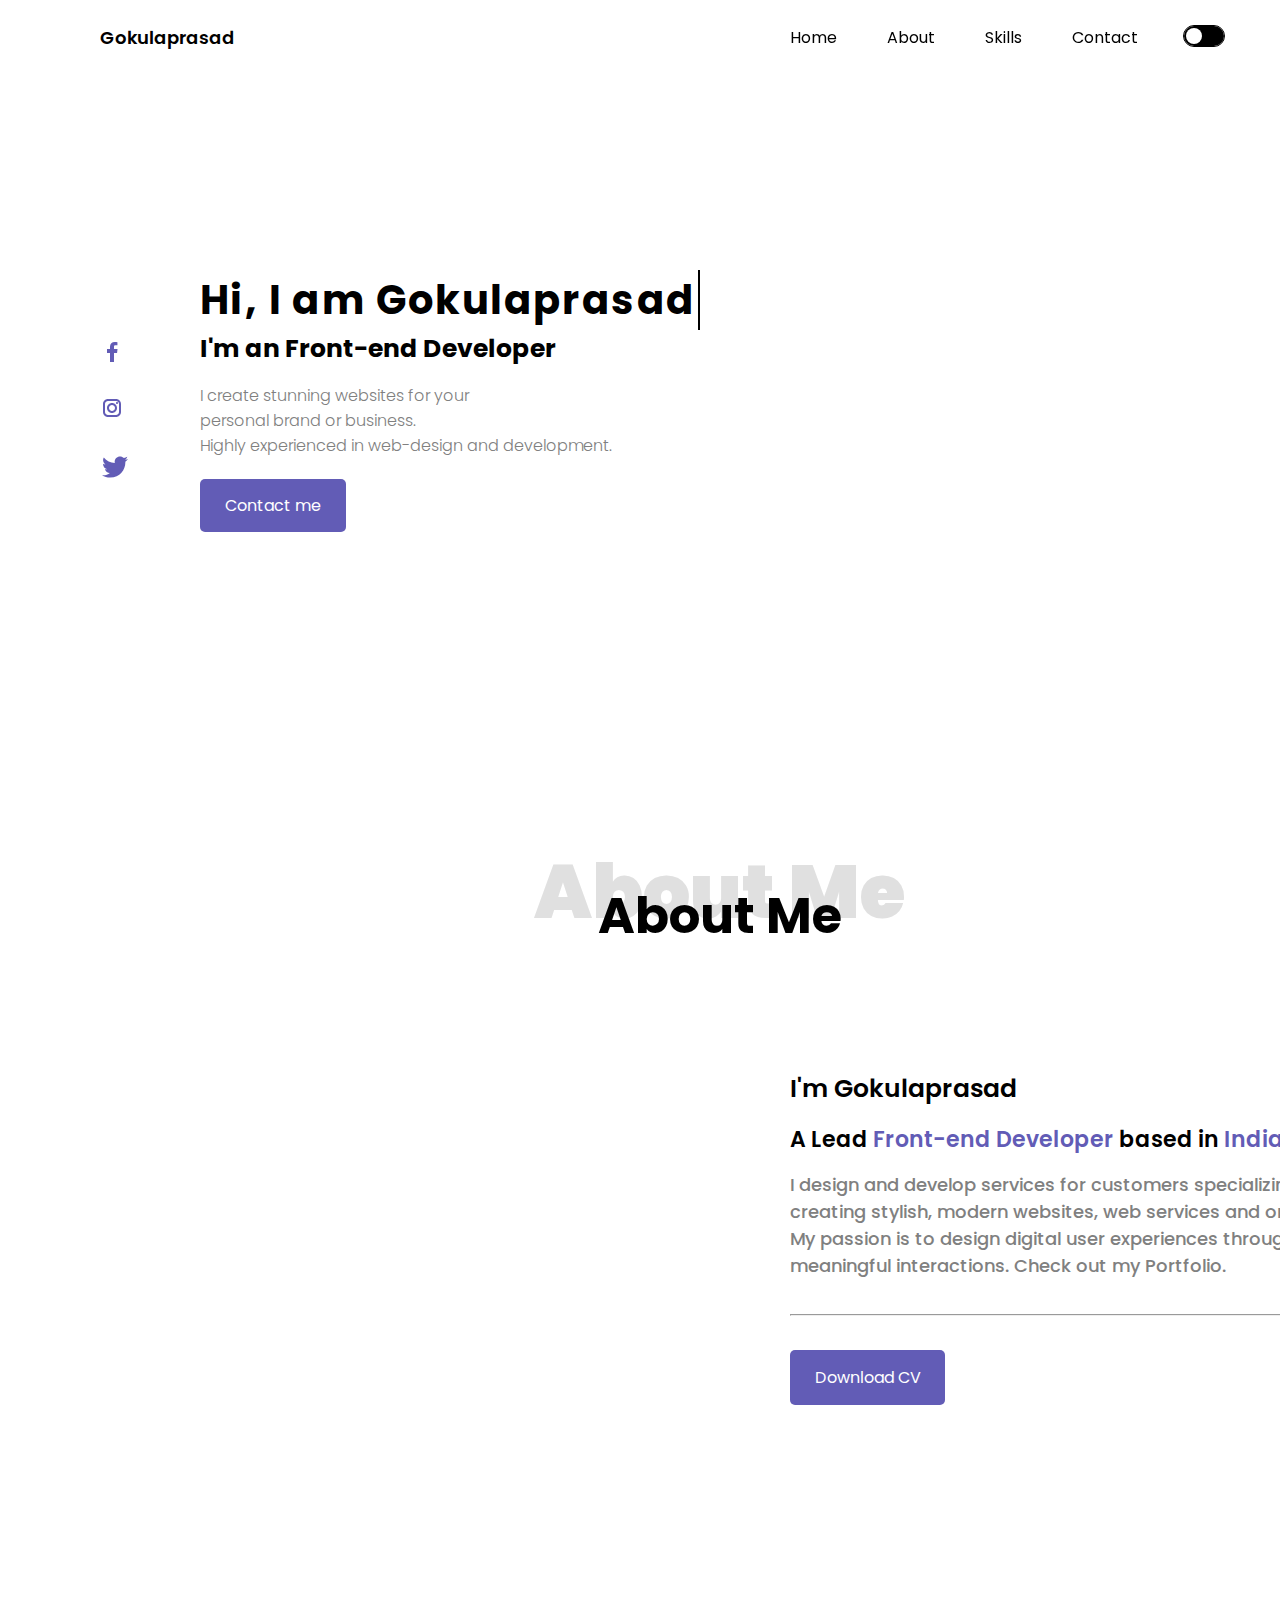
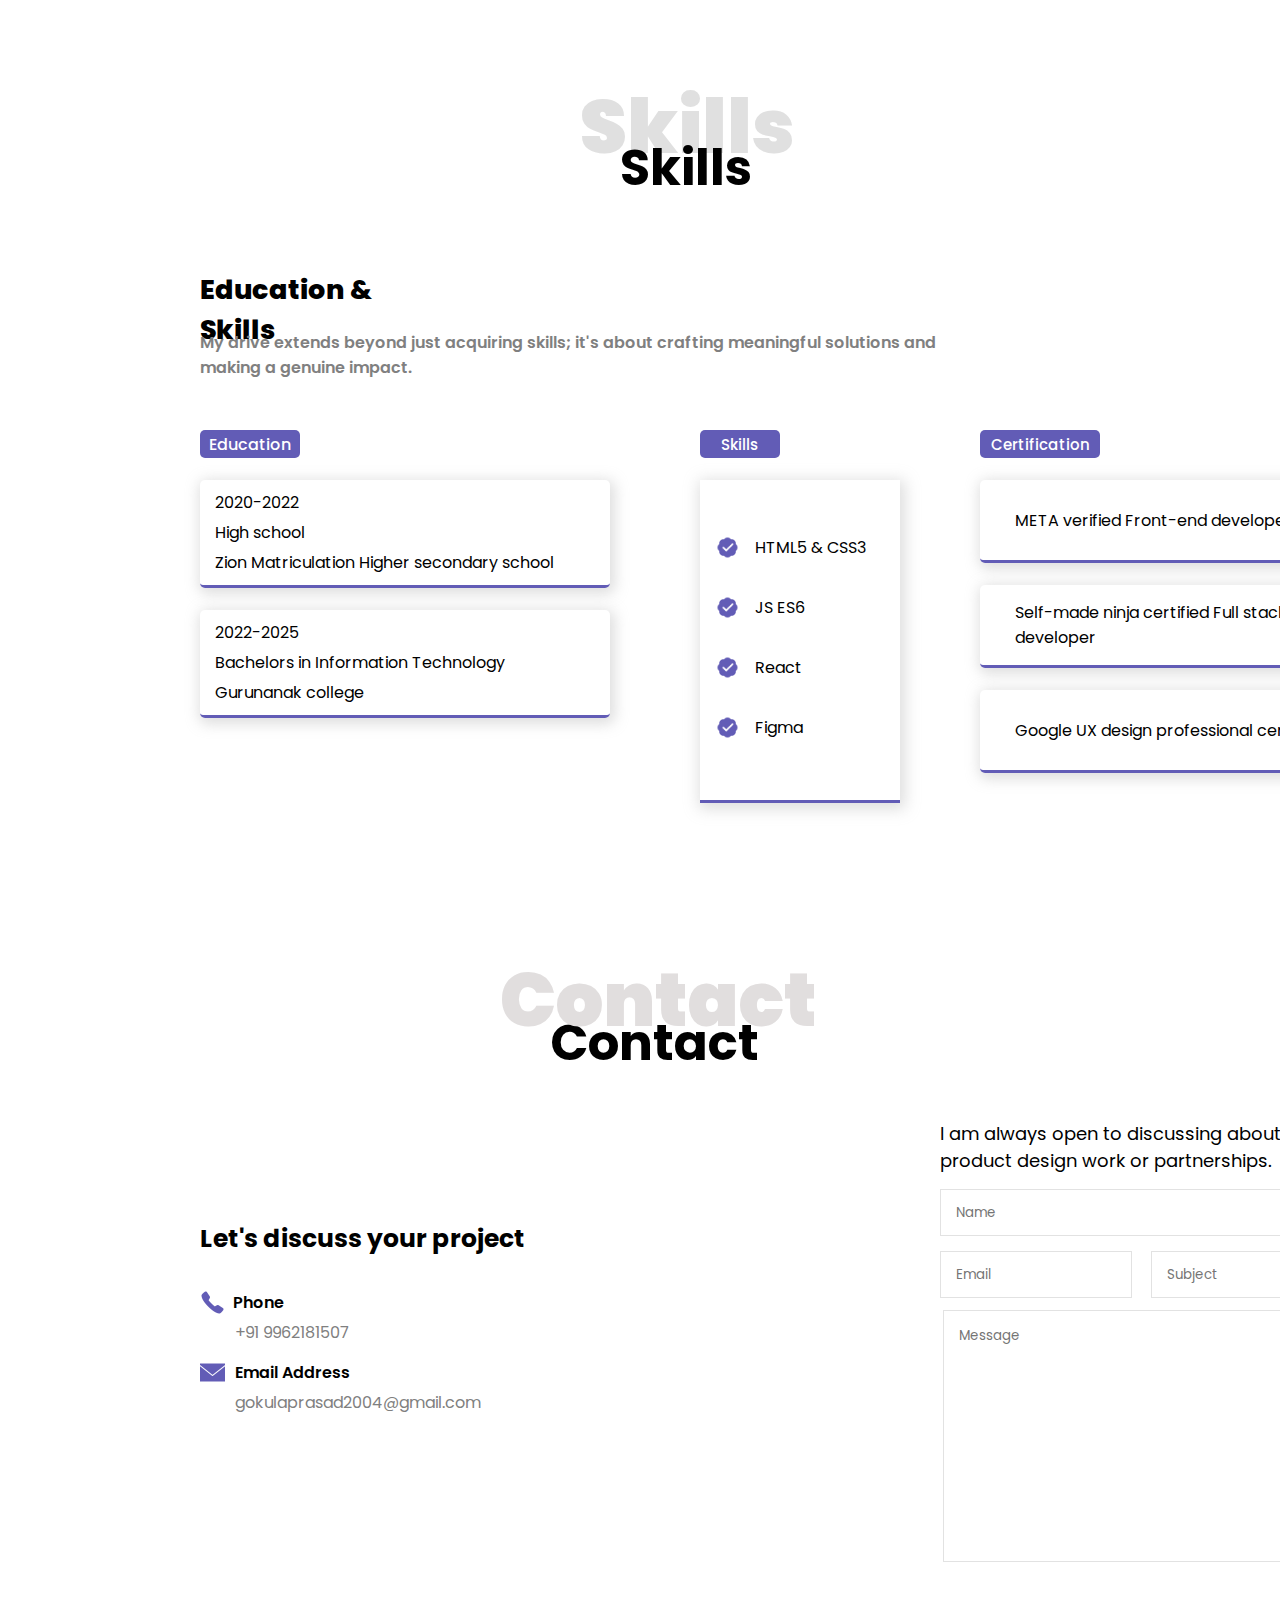
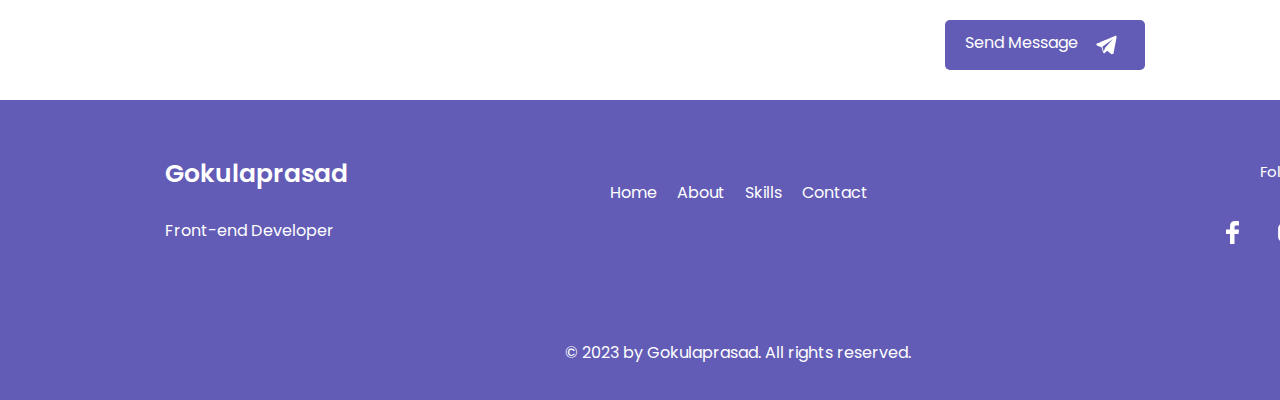
<file: index.html>
<!DOCTYPE html>
<html>
    <head>
        <title>
            Portfolio
        </title>


        <link rel="stylesheet" href="portfolio.css">
        <link rel="stylesheet" href="footer.css">
        <link rel="stylesheet" href="about.css">
        <link rel="stylesheet" href="skill-page.css">
        <link rel="stylesheet" href="theme.css">
        <link rel="stylesheet" href="contact-page.css">
        <link rel="stylesheet" href="animations.css">
        <script src = "portfolio.js"></script>
<a href = "./index.html"></a>

    </head>


    <body>

        <div class = "header">

            

            <a class = "name" href="">Gokulaprasad</a>
            
            
            <div class = "right-section">
                <p>
                <a class = "home-button-menu" href="#home-nav">Home</a>
                </p>

                <p>
                <a class = "about-button-menu" href="#about-nav">About</a>
                </p>

                <p>
                <a class = "skills-menu-button" href="#skill-nav">Skills</a>
                </p>

                <p>
                <a class = "contact-button-menu" href = "#contact-nav">Contact<a>
                </p>


                <label class = "switch">
                    <input onclick="theme_mode()" type="checkbox">
                    <span class = "slider"></span>
                </label>
                
            </div>

        </div>

        <!-- Creating home page -->
        <div id = "home-nav" class = "home-page">
            
            <div class = "home-contents">

                <div class = "typewriter">
                <p class = "intro">Hi, I am Gokulaprasad</p>
                </div>
                <p class = "role">I'm an Front-end Developer</p>
                <p class = "description">
                    I create stunning websites for your<br> personal brand or business.<br> Highly experienced in web-design and development.
                </p>

                <p class = "contact-style">
                <a class = "contact" href="#contact-nav">Contact me</a>
                </p>

                
            </div>
            <div class = "icons">
                <a href="google.com">
                <img class = "facebook" src = "Images/icons8-facebook-f.svg">
                </a>
    
                <a href="https://www.instagram.com/me.pras_/" target="_blank">
                <img class = "instagram" src = "Images/icons8-instagram.svg">
                </a>
    
                <a href="https://twitter.com/PrasadGokula" target="_blank">
                <img class = "twitter" src = "Images/icons8-twitter.svg">
                
            </a>
            </div>
        </div>

        

        <!-- Creating about page-->

        <div  class = "about-page">
            <p  class = "overlay-about">
                About Me
            </p>
            <p  class = "about">
                About Me 
            </p>

            <!--creating a non visible element to navigate correctly-->
            <p id = "about-nav" class = "abt-nav">abt-nav</p>
            <div class = "about-content">
                
                
                <p class = "about-name">
                    I'm Gokulaprasad
                </p>
                <p class = "about-role">
                    A Lead <span style = "color: #625CB6;">Front-end Developer</span> based in <span style = "color: #625CB6;">India</span>
                </p>
                <p class = "about-description">
                    I design and develop services for customers specializing <br>creating stylish, modern websites, web services and online stores.
                    <br> My passion is to design digital user experiences through <br>meaningful interactions. Check out my Portfolio.
                </p>
                <hr class="line">

                <a href="https://drive.google.com/file/d/13JR9L8Wmrml61VHhtv6F4mkScZNEtoC_/view?usp=sharing" target="_blank" class = "download">
                    Download CV 
                </a>
            </div>
        </div>


        <div class = "skill-page">
            
                

            <div class = "skill-content">

                <p class = "overlay-skills">Skills</p>
                <p  class = "skills">Skills</p>
                <p id = "skill-nav" class = "skill-nav">skill-nav</p>
                <p  class = "edu-skills">Education & Skills</p>
                <p class = "skill-description">My drive extends beyond just acquiring skills; it's about crafting meaningful solutions and making a genuine impact.</p>

                <button class = "education-button">Education</button>
                <div class = "edu-box-one">
                    <p class = "year">2020-2022</p>
                    <p class = "degree">High school</p>
                    <p class = "location">Zion Matriculation Higher secondary school</p>
                </div>

                <div class = "edu-box-two">
                    <p class = "year">2022-2025</p>
                    <p class = "degree">Bachelors in Information Technology</p>
                    <p class = "location">Gurunanak college</p>
                </div>

                

                <button class = "skills-button">Skills</button>
                <div class = "skill-box">
                    <img class = "verified-symbol-html" src = "Images/icons8-verified-30.png">
                    <p class = "verified-text-html">HTML5 & CSS3</p>

                    <img class = "verified-symbol-css" src = "Images/icons8-verified-30.png">
                    <p class = "verified-text-css">JS ES6</p>

                    <img class = "verified-symbol-iot" src = "Images/icons8-verified-30.png">
                    <p class = "verified-text-iot">React</p>

                    <img class = "verified-symbol-networking" src = "Images/icons8-verified-30.png">
                    <p class = "verified-text-networking">Figma</p>
                </div>
                </div>


                <button class = "certification-button">Certification</button>

                <div class = "certification-box">

                <div class = "cert-box-one">
                    <p class = "cert"> META verified Front-end developer</p>

                <div class = "cert-box-two">
                    <p class = "network">Self-made ninja certified Full stack developer</p>
                </div>

                <div class = "cert-box-three">
                    <p class = "IOT">Google UX design professional certification</p>
                    
                </div>

                
                
            
            </div>
        </div>

</div>


        <div class = "contact-page">




            <div class = "contact-page">
                <p class = "contact-title">
                    Contact
                </p>
                <p class = "contact-overlay">Contact</p>
                <p id = "contact-nav" class = "contact-nav" >contact-nav</p>
                <div class = "left">
                
                    <p  class = "title">
                        Let's discuss your project
                    </p>
                    
                    <img class = "phone-icon" src="Images/icons8-phone-100.png">
                    <p class = "phone">Phone</p>
                    <p class = "number">+91 9962181507</p>
            
                    <img class = "email-icon" src="Images/icons8-email-100.png">
                    <p class = "title-mail">Email Address</p>
                    <p class = "mail">gokulaprasad2004@gmail.com</p>
            
                </div>
            
            
                <div class = "right">
                    <p  class = "right-title">
                        I am always open to discussing about product design work or partnerships.
                    </p>
            
                    <input class = "name-input" type="text" placeholder="Name">
                    <input class = "email" type="text" placeholder="Email">
                    <input class = "subject" type="text" placeholder="Subject">
                    <input class = "message" type="text" placeholder="Message">
            
                    <a class = "send-message" href="mailto:gokulaprasad2004@gmail.com">Send Message
                        <img class = "telegram-icon" src="Images/icons8-telegram.svg">
                    </a>
            
    
                </div>
            </div>
    
            
        </div>



        </div>
    
        <div class = "footer">
            <div class = "left-footer">
                <p class = "footer-name">Gokulaprasad</p>
                <p class = "footer-role">Front-end Developer</p>
                
            </div>

            <div class = "middle-footer">

                <a href="#home-nav">
                    <p class = "footer-home">Home</p>
                </a>
    
                <a href="#about-nav">
                <p class = "footer-about">About</p>
                </a>

                <a href="#skill-nav">
                <p class = "footer-skill">Skills</p>
                </a>

                
                <a href="#contact-nav">
                <p class = "footer-contact">Contact</p>
                </a>
            </div>
                <p class = "copyrights">© 2023 by Gokulaprasad. All rights reserved.</p>
            

            <div class = "right-footer">
                <p class = "footer-follow">Follow</p>

                <a href="https://www.instagram.com/me.pras_/" target="_blank">
                <img class = "footer-fb-icon" src="Images/icons8-fwhite.svg">
                </a>

                <a href="https://www.instagram.com/me.pras_/" target="_blank">
                <img class = "footer-insta-icon" src="Images/icons8-instagramwhite.svg">
                </a>

                <a href="https://twitter.com/PrasadGokula" target="_blank">
                <img class = "footer-twitter-icon" src="Images/icons8-twitter-30white.png">
            </a>

            </div>
        </div>
        
    </div>

    </body>
</html>
</file>
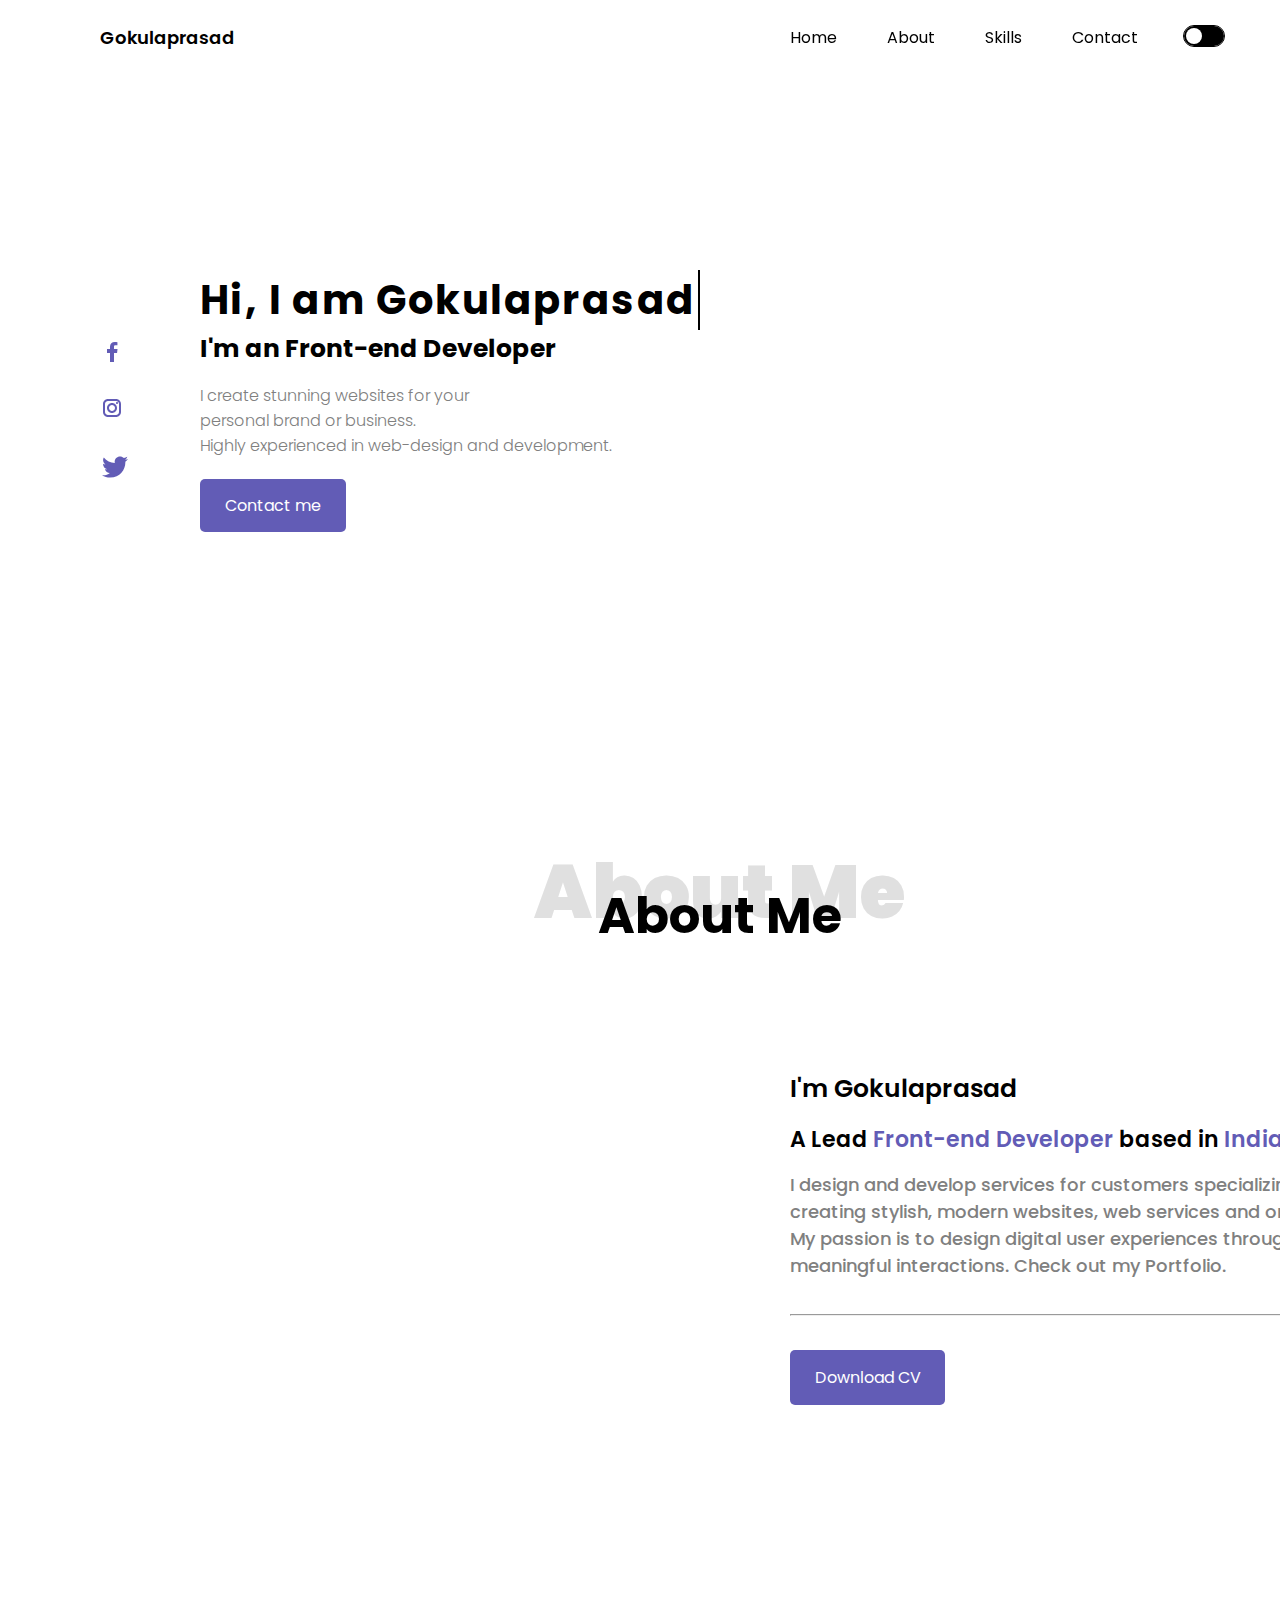
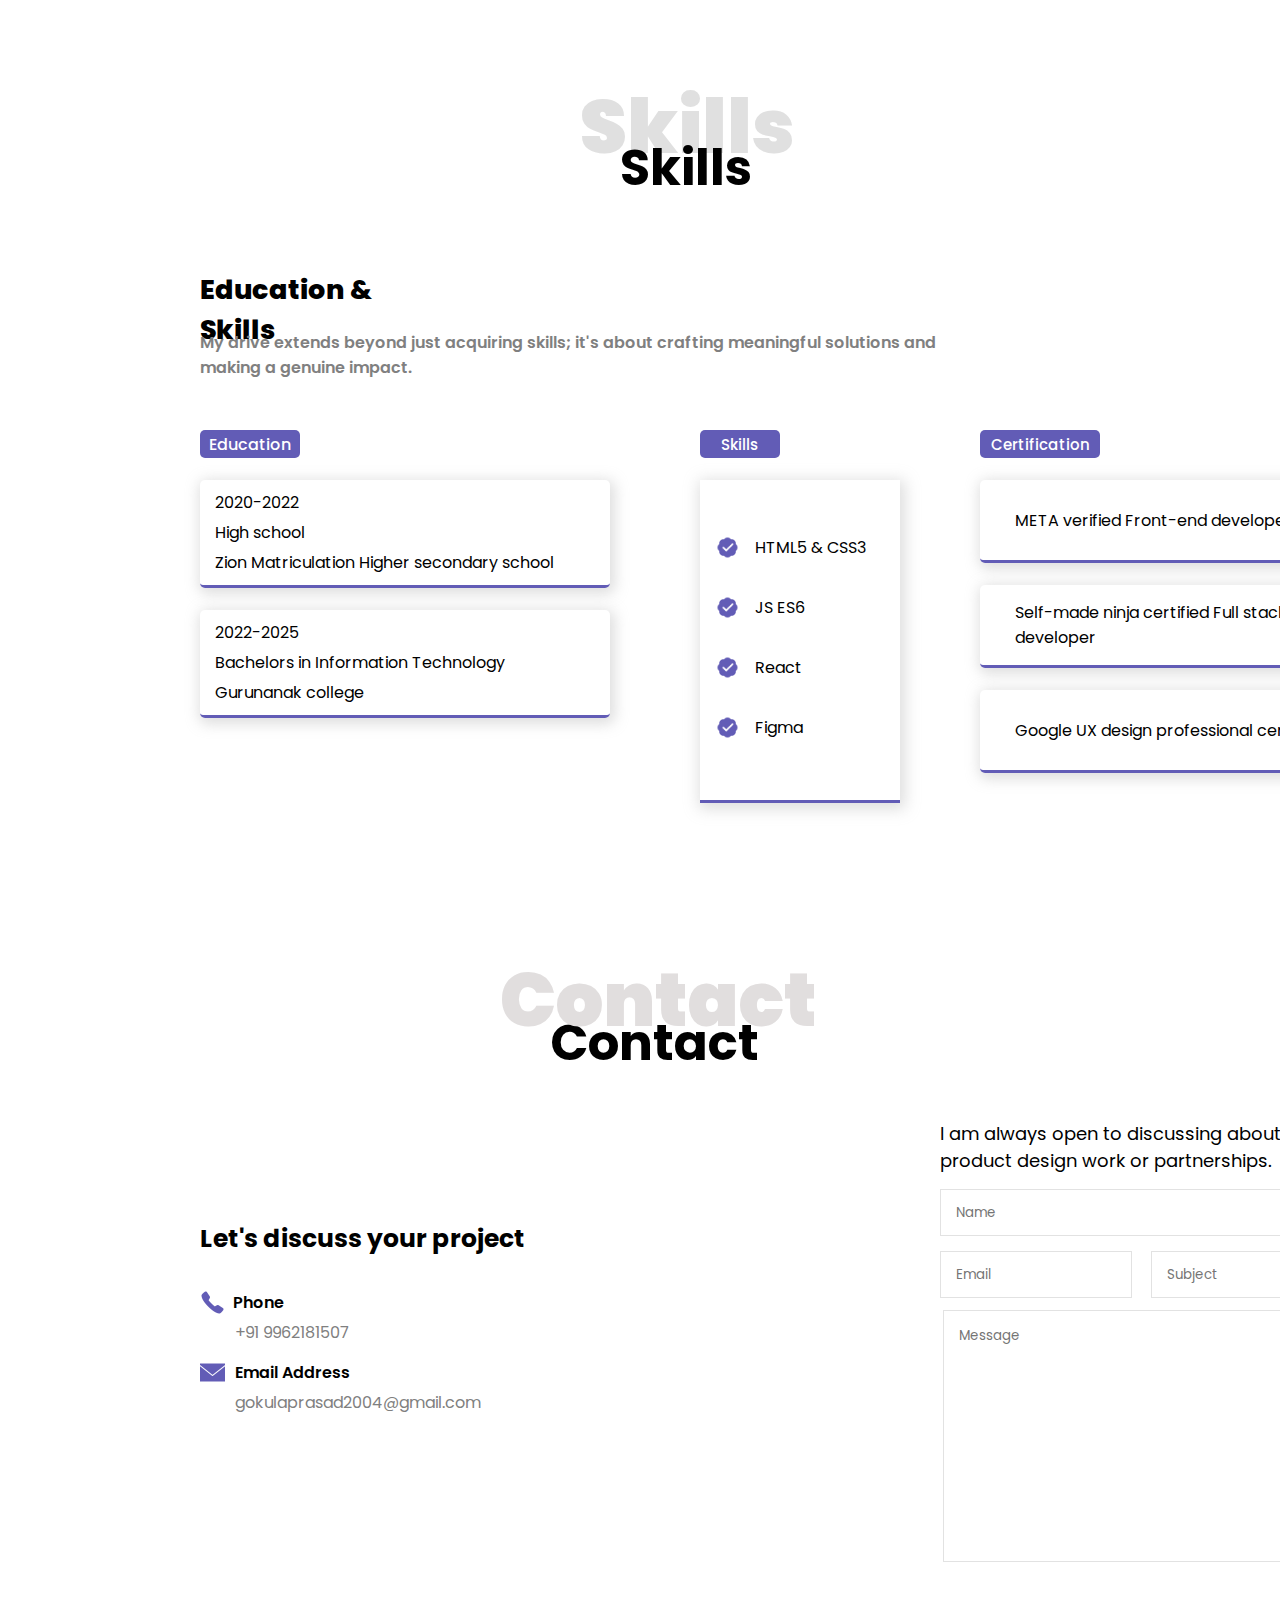
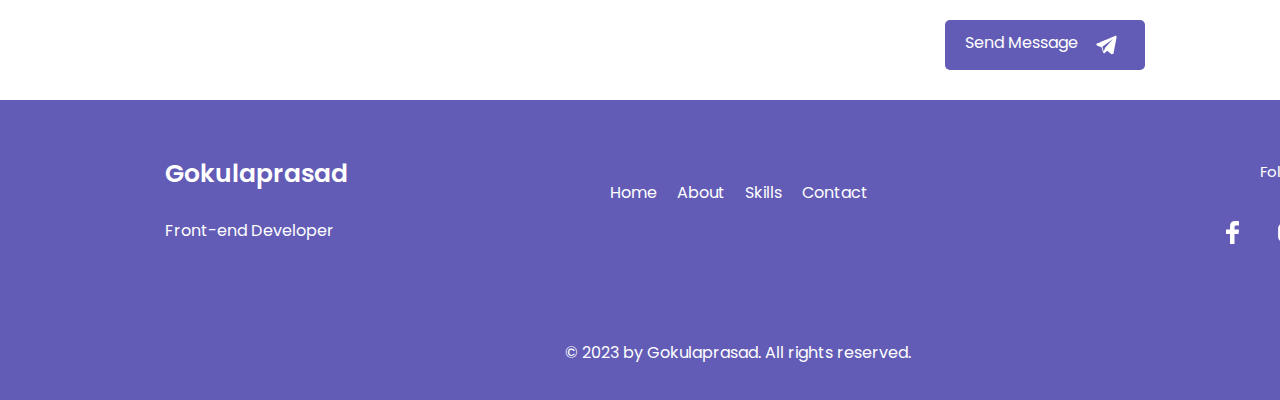
<file: portfolio.html>
<!DOCTYPE html>
<html>
    <head>
        <title>
            Portfolio
        </title>


        <link rel="stylesheet" href="portfolio.css">
        <link rel="stylesheet" href="footer.css">
        <link rel="stylesheet" href="about.css">
        <link rel="stylesheet" href="skill-page.css">
        <link rel="stylesheet" href="theme.css">
        <link rel="stylesheet" href="contact-page.css">
        <link rel="stylesheet" href="animations.css">
        <script src = "portfolio.js"></script>


    </head>


    <body>

        <div class = "header">

            

            <a class = "name" href="./index.html" target="_blank">Gokulaprasad</a>
            
            
            <div class = "right-section">
                <p>
                <a class = "home-button-menu" href="#home-nav">Home</a>
                </p>

                <p>
                <a class = "about-button-menu" href="#about-nav">About</a>
                </p>

                <p>
                <a class = "skills-menu-button" href="#skill-nav">Skills</a>
                </p>

                <p>
                <a class = "contact-button-menu" href = "#contact-nav">Contact<a>
                </p>


                <label class = "switch">
                    <input onclick="theme_mode()" type="checkbox">
                    <span class = "slider"></span>
                </label>
                
            </div>

        </div>

        <!-- Creating home page -->
        <div id = "home-nav" class = "home-page">
            
            <div class = "home-contents">

                <div class = "typewriter">
                <p class = "intro">Hi, I am Gokulaprasad</p>
                </div>
                <p class = "role">I'm an Front-end Developer</p>
                <p class = "description">
                    I create stunning websites for your<br> personal brand or business.<br> Highly experienced in web-design and development.
                </p>

                <p class = "contact-style">
                <a class = "contact" href="#contact-nav">Contact me</a>
                </p>

                
            </div>
            <div class = "icons">
                <a href="google.com">
                <img class = "facebook" src = "Images/icons8-facebook-f.svg">
                </a>
    
                <a href="https://www.instagram.com/me.pras_/" target="_blank">
                <img class = "instagram" src = "Images/icons8-instagram.svg">
                </a>
    
                <a href="https://twitter.com/PrasadGokula" target="_blank">
                <img class = "twitter" src = "Images/icons8-twitter.svg">
                
            </a>
            </div>
        </div>

        

        <!-- Creating about page-->

        <div  class = "about-page">
            <p  class = "overlay-about">
                About Me
            </p>
            <p  class = "about">
                About Me 
            </p>

            <!--creating a non visible element to navigate correctly-->
            <p id = "about-nav" class = "abt-nav">abt-nav</p>
            <div class = "about-content">
                
                
                <p class = "about-name">
                    I'm Gokulaprasad
                </p>
                <p class = "about-role">
                    A Lead <span style = "color: #625CB6;">Front-end Developer</span> based in <span style = "color: #625CB6;">India</span>
                </p>
                <p class = "about-description">
                    I design and develop services for customers specializing <br>creating stylish, modern websites, web services and online stores.
                    <br> My passion is to design digital user experiences through <br>meaningful interactions. Check out my Portfolio.
                </p>
                <hr class="line">

                <a href="https://drive.google.com/file/d/13JR9L8Wmrml61VHhtv6F4mkScZNEtoC_/view?usp=sharing" target="_blank" class = "download">
                    Download CV 
                </a>
            </div>
        </div>


        <div class = "skill-page">
            
                

            <div class = "skill-content">

                <p class = "overlay-skills">Skills</p>
                <p  class = "skills">Skills</p>
                <p id = "skill-nav" class = "skill-nav">skill-nav</p>
                <p  class = "edu-skills">Education & Skills</p>
                <p class = "skill-description">My drive extends beyond just acquiring skills; it's about crafting meaningful solutions and making a genuine impact.</p>

                <button class = "education-button">Education</button>
                <div class = "edu-box-one">
                    <p class = "year">2020-2022</p>
                    <p class = "degree">High school</p>
                    <p class = "location">Zion Matriculation Higher secondary school</p>
                </div>

                <div class = "edu-box-two">
                    <p class = "year">2022-2025</p>
                    <p class = "degree">Bachelors in Information Technology</p>
                    <p class = "location">Gurunanak college</p>
                </div>

                

                <button class = "skills-button">Skills</button>
                <div class = "skill-box">
                    <img class = "verified-symbol-html" src = "Images/icons8-verified-30.png">
                    <p class = "verified-text-html">HTML5 & CSS3</p>

                    <img class = "verified-symbol-css" src = "Images/icons8-verified-30.png">
                    <p class = "verified-text-css">JS ES6</p>

                    <img class = "verified-symbol-iot" src = "Images/icons8-verified-30.png">
                    <p class = "verified-text-iot">React</p>

                    <img class = "verified-symbol-networking" src = "Images/icons8-verified-30.png">
                    <p class = "verified-text-networking">Figma</p>
                </div>
                </div>


                <button class = "certification-button">Certification</button>

                <div class = "certification-box">

                <div class = "cert-box-one">
                    <p class = "cert"> META verified Front-end developer</p>

                <div class = "cert-box-two">
                    <p class = "network">Self-made ninja certified Full stack developer</p>
                </div>

                <div class = "cert-box-three">
                    <p class = "IOT">Google UX design professional certification</p>
                    
                </div>

                
                
            
            </div>
        </div>

</div>


        <div class = "contact-page">




            <div class = "contact-page">
                <p class = "contact-title">
                    Contact
                </p>
                <p class = "contact-overlay">Contact</p>
                <p id = "contact-nav" class = "contact-nav" >contact-nav</p>
                <div class = "left">
                
                    <p  class = "title">
                        Let's discuss your project
                    </p>
                    
                    <img class = "phone-icon" src="Images/icons8-phone-100.png">
                    <p class = "phone">Phone</p>
                    <p class = "number">+91 9962181507</p>
            
                    <img class = "email-icon" src="Images/icons8-email-100.png">
                    <p class = "title-mail">Email Address</p>
                    <p class = "mail">gokulaprasad2004@gmail.com</p>
            
                </div>
            
            
                <div class = "right">
                    <p  class = "right-title">
                        I am always open to discussing about product design work or partnerships.
                    </p>
            
                    <input class = "name-input" type="text" placeholder="Name">
                    <input class = "email" type="text" placeholder="Email">
                    <input class = "subject" type="text" placeholder="Subject">
                    <input class = "message" type="text" placeholder="Message">
            
                    <a class = "send-message" href="mailto:gokulaprasad2004@gmail.com">Send Message
                        <img class = "telegram-icon" src="Images/icons8-telegram.svg">
                    </a>
            
    
                </div>
            </div>
    
            
        </div>



        </div>
    
        <div class = "footer">
            <div class = "left-footer">
                <p class = "footer-name">Gokulaprasad</p>
                <p class = "footer-role">Front-end Developer</p>
                
            </div>

            <div class = "middle-footer">

                <a href="#home-nav">
                    <p class = "footer-home">Home</p>
                </a>
    
                <a href="#about-nav">
                <p class = "footer-about">About</p>
                </a>

                <a href="#skill-nav">
                <p class = "footer-skill">Skills</p>
                </a>

                
                <a href="#contact-nav">
                <p class = "footer-contact">Contact</p>
                </a>
            </div>
                <p class = "copyrights">© 2023 by Gokulaprasad. All rights reserved.</p>
            

            <div class = "right-footer">
                <p class = "footer-follow">Follow</p>

                <a href="https://www.instagram.com/me.pras_/" target="_blank">
                <img class = "footer-fb-icon" src="Images/icons8-fwhite.svg">
                </a>

                <a href="https://www.instagram.com/me.pras_/" target="_blank">
                <img class = "footer-insta-icon" src="Images/icons8-instagramwhite.svg">
                </a>

                <a href="https://twitter.com/PrasadGokula" target="_blank">
                <img class = "footer-twitter-icon" src="Images/icons8-twitter-30white.png">
            </a>

            </div>
        </div>
        
    </div>

    </body>
</html>
</file>
<file: portfolio.css>
@import url('https://fonts.googleapis.com/css2?family=Poppins:wght@100;200;300;400;500;600;700;800&family=Roboto:wght@300;400;500&family=Yuji+Hentaigana+Akari&display=swap');

*
{
    margin: 0;
    padding: 0;
    font-family: poppins;
}

html{
    scroll-behavior: smooth;
    scroll-padding: 10em;
}
a:link
{
    text-decoration: none;
    
}

body
{
    
    position: relative;
    height: 3600px;
}

.dark-mode
{
    background-color: rgb(20, 20, 20);
    color: white;
    
}

.header
{
    width: 100%;
    height: 75px;
    display: flex;
    align-items: center;
    position: fixed;
    z-index: 1000;
    transition:.2s ease;
    background-color: white;
}

.name
{
    position: absolute;
    text-decoration: none;
    color: black;
    font-family: poppins;
    font-weight: 600;
    font-size: 18px;
    left: 100px;

}


.right-section
{
    display: flex;
    position: absolute;
    width: 500px;
    top: 5px;
    right: -20px;
    font-size: 16px;
    padding: 0px 15px 10px 10px;
    
    
}
.right-section a
{
    color:black;
    transition: 0.12s;
}
.right-section p:hover
{
    border-bottom: 3px solid #625CB6;
    cursor: pointer;
}

.header p
{
    margin: 20px 45px 0px 5px;
    

}
.home-page
{
    width: 1500px;
    height: 820px;
    position: relative;
    top:0px;
    left: 0px;
    
}
.home-contents
{
    position: relative;
    width: 500px;
    height: 300px;
    top: 270px;
    left: 200px;
}
.intro
{
    
    font-weight: 700;
    font-size: 40px;
    
}
.role
{
    
    font-weight: 700;
    font-size: 25px;
}
.description
{
    
    font-weight: 300;
    color: gray;
    margin: 15px 0 35px 0;
}

.contact
{
    
    padding: 15px 25px 15px 25px;
    border-radius: 5px;
    background-color: #625CB6;
    font-family: poppins;
    color: white;
}

.icons
{
    
    
    width: 40px;
    height: 150px;
    position: relative;
    top:40px;
    left: 100px;
    
}
.icons img
{
    margin: 0px 0px 25px 0px;
}
</file>
<file: footer.css>
.footer
{
    position: absolute;
    bottom: 0;
    background-color: #625CB6;
    height: 300px;
    width: 1440px;

}
.footer p
{
    color: white;
}
.left-footer
{
    position: absolute;
    top: 30px;
    left: 140px;
}
.footer-name
{
    font-weight: 600;
    font-size: 25px;
    margin: 25px;
    
    
}
.footer-role
{
    position: absolute;
    left: 25px;
}
.middle-footer
{
    
    height: 100px;
    width: 550px;
    display: flex;
    position: absolute;
    top: 45px;
    left: 600px;
    
}
.copyrights
{
    position: absolute;
    top: 240px;
    left: 565px;
}
.middle-footer p{
    
    margin: 35px 10px 60px 10px;
}
.right-footer
{
    position: absolute;
    top: 60px;
    right: 180px;
}
.footer-follow
{
    position: absolute;
    font-size: 15px;
    top: 0px;
}
.footer-fb-icon
{
    width: 25px;
    height: 25px;
    position: absolute;
    top: 60px;
    left: -40px;
}
.footer-insta-icon
{
    width: 25px;
    height: 25px;
    position: absolute;
    top: 60px;
    left: 15px;
}
.footer-twitter-icon
{
    width: 25px;
    height: 25px;
    position: absolute;
    top: 60px;
    left: 75px;
}
</file>
<file: about.css>
.about-page
{
    position: relative;
    width: 1440px;
    height: 850px;
    
}
.about-content
{
    position: absolute;
    top:250px;
    right: 50px;
    width:600px;
    height: 300px;
    
}

.overlay-about 
{
    position: relative;
    display: flex;
    align-items: center;
    justify-content: center;
    top: 15px;
    font-weight: 900;
    font-size: 75px;
    color: rgb(224, 224, 224);
    
    
}
.abt-nav
{
    color: transparent;
    position: relative;
    top: -50px;
}
.about
{
    position: relative;
    display: flex;
    align-items: center;
    justify-content: center;
    font-weight: 700;
    font-size: 50px;
    margin-top:-55px;
}

.about-name
{
    font-weight: 600;
    font-size: 25px;
}
.about-role
{
    font-weight: 600;
    font-size: 22px;
    margin-top: 15px;
    margin-bottom: 15px;
}
.about-description
{
    font-weight: 500;
    font-size: 18px;
    color: gray;
}
.line
{
    margin-top: 35px;
}
.download
{
    position: absolute;
    top: 280px;
    width: 120px;
    height: 30px;
    background-color: #625CB6;
    padding: 15px 10px 10px 25px;
    border-radius: 5px;
    color: white;
    
}
</file>
<file: skill-page.css>
.skill-page
{
    width: 1440px;
    height: 850px;
    position: relative;
    z-index: 888;
}
.skill-content
{
    position: absolute;
    left: 200px;
    width: 100%;
    height: 850px;
}
.overlay-skills
{
    position: absolute;
    left: 380px;
    font-weight: 900;
    font-size: 75px;
    color: rgb(224, 224, 224);
    
}
.skill-nav
{
    position: absolute;
    top: 110px;
    color: transparent;
}
.skills
{
    position:absolute;
    top: 60px;
    left: 420px;
    font-weight: 700;
    font-size: 50px;
    
}

.edu-skills
{
    position: absolute;
    width: 250px;
    font-weight: 800;
    font-size: 27px;
    top: 200px;
    
}
.skill-description
{
    width: 800px;
    position: absolute;
    font-weight: 600;
    color: gray;
    top: 260px;
    
}
.education-button
{
    position: absolute;
    top: 360px;
    width: 100px;
    height: 28px;
    border: none;
    background-color: #625CB6;
    font-size: 16px;
    font-weight: 500;
    border-radius: 5px;
    color: white;
    
    

}

.edu-box-one p
{
    margin: 5px 0px 5px 0px;
}
.edu-box-two p
{
    margin: 5px 0px 5px 0px;
}
.edu-box-three p
{
    margin: 5px 0px 5px 0px;
}

.edu-box-one
{
    width: 380px;
    height: 100px;
    position: absolute;
    top: 410px;
    padding: 5px 15px 0px 15px;
    border-bottom:3px solid #625CB6;
    border-radius: 5px;
    box-shadow: 2px 3px 14px 3px rgba(208, 208, 208, 0.7);

    
}

.edu-box-two
{
    width: 380px;
    height: 100px;
    position: absolute;
    top: 540px;
    padding: 5px 15px 0px 15px;
    border-bottom:3px solid #625CB6;
    border-radius: 5px;
    box-shadow: 2px 3px 14px 3px rgba(208, 208, 208, 0.7);

    
}

.edu-box-three
{
    width: 380px;
    height: 100px;
    position: absolute;
    top: 650px;
    padding: 5px 15px 0px 15px;
    border-bottom:3px solid #625CB6;
    border-radius: 5px;
    box-shadow: 2px 3px 14px 3px rgba(208, 208, 208, 0.7);

    
}

.skills-button
{
    position: absolute;
    top: 360px;
    left: 500px;
    width: 80px;
    height: 28px;
    border: none;
    background-color: #625CB6;
    font-size: 15px;
    border-radius: 5px;
    color: white;
    font-weight: 500;

}
.skill-box
{
    position: absolute;
    top: 410px;
    left: 500px;
    width: 200px;
    height: 270px;
    box-shadow: 2px 3px 14px 3px rgba(208, 208, 208, 0.7);
    padding-top: 50px;
    border-bottom: 3px solid #625CB6;
}
.skill-box img
{
    width: 25px;
    height: 25px;
}

.verified-symbol-html
{
    position:absolute;
    margin-left: 15px;
    top: 55px;
}
.verified-text-html
{
    position: absolute;
    top: 55px;
    left: 55px;
}
.verified-symbol-css
{
    position: absolute;
    margin-left: 15px;
    top: 115px;
    left: 0px;
}
.verified-text-css
{
    position: absolute;
    top: 115px;
    left: 55px;

}
.verified-symbol-iot
{
    position: absolute;
    margin-left: 15px;
    top: 175px;
    left: 0px;
}
.verified-text-iot
{
    position: absolute;
    top: 175px;
    left: 55px;
}
.verified-symbol-networking
{
    position: absolute;
    margin-left: 15px;
    top: 235px;
    left: 0px;
}
.verified-text-networking
{
    position: absolute;
    top: 235px;
    left: 55px;
}

.certification-button
{

    position: absolute;
    top: 360px;
    right: 340px;
    width: 120px;
    height: 28px;
    border: none;
    background-color: #625CB6;
    font-size: 15px;
    border-radius: 5px;
    color: white;
    font-weight: 500;
    padding: 3px 5px 3px 5px;

}

.certification-box-one p
{
    margin: 0;
    line-height: 25px;
}
.cert-box-one
{
    display: flex;
    width: 350px;
    height: 80px;
    position: absolute;
    top: 410px;
    right: 75px;
    padding-left: 35px;
    box-shadow: 2px 3px 14px 3px rgba(208, 208, 208, 0.7);
    border-bottom: 3px solid #625CB6;
    border-radius: 5px;
    justify-content:left;
    align-items:center;
    
}
.cert-box-two
{
    display: flex;
    width: 350px;
    height: 80px;
    position: absolute;
    top: 105px;
    right: 0px;
    padding-left: 35px;
    box-shadow: 2px 3px 14px 3px rgba(208, 208, 208, 0.7);
    border-bottom: 3px solid #625CB6;
    border-radius: 5px;
    justify-content:left;
    align-items:center;
}
.cert-box-three
{
    display: flex;
    width: 350px;
    height: 80px;
    position: absolute;
    top: 210px;
    right: 0px;
    padding-left: 35px;
    box-shadow: 2px 3px 14px 3px rgba(208, 208, 208, 0.7);
    border-bottom: 3px solid #625CB6;
    border-radius: 5px;
    justify-content:left;
    align-items:center;

}
</file>
<file: theme.css>
.switch {
    position: relative;
    display: inline-block;
    top: 20px;
    right: 0px;
    width: 40px;
    height: 20px;
    border:solid 1px;
    border-radius:20px;
  }
  
  /* Hide the default checkbox */
  .switch input {
    opacity: 0;
    width: 0;
    height: 0;
  }
  
  /* The slider */
  .slider {
    position: absolute;
    cursor: pointer;
    top: 0;
    left: 0;
    right: 0;
    bottom: 0;
    background-color: black;
    border-radius: 20px;
    transition: background-color 0.3s;
  }
  
  /* Change color when toggled */
  input:checked + .slider {
    background-color: black;
  }
  
  /* Styling for the slider knob */
  .slider::before {
    position: absolute;
    content: "";
    height: 16px;
    width: 16px;
    left: 2px;
    bottom: 2px;
    background-color: white;
    border-radius: 50%;
    transition: transform 0.3s;
  }

  /* Move the knob when toggled */
  input:checked + .slider::before {
    transform: translateX(20px);
  }
</file>
<file: contact-page.css>
.contact-page
{
    position:relative ;
    width: 1440px;
    height: 850px;
}
.contact-title
{
    position: absolute;
    top: 85px;
    left: 550px;
    font-size: 50px;
    font-weight: 700;
    
}
.contact-overlay
{
    position: absolute;
    top: 23px;
    left: 500px;
    font-size: 75px;
    font-weight: 900;
    color: rgb(225, 222, 222);

}
.contact-nav
{
    position: relative;
    top: 80px;
    color: transparent;
}

.left
{
    width: 400px;
    height: 400px;
    position: absolute;
    top: 300px;
    left: 200px;
    

}
.title
{
    font-weight: 700;
    font-size: 25px;
}
.phone-icon
{
    width: 25px;
    height: 25px;
    position: absolute;
    top: 70px;

}
.phone
{
    position: absolute;
    top: 70px;
    left: 33px;
    font-weight: 600;

}
.number
{
    position: absolute;
    top: 100px;
    left: 35px;
    color: gray;
}
.email-icon
{
    width: 25px;
    height: 25px;
    position: absolute;
    top: 140px;
}
.title-mail
{
    position: absolute;
    top: 140px;
    left: 35px;
    font-weight: 600;
}
.mail
{
    position: absolute;
    top: 170px;
    left: 35px;
    color: gray;
}
.right
{
    
    width: 400px;
    height: 400px;
    position: absolute;
    top:200px;
    right: 100px;

}
.right-title
{
    font-size: 18px;
    margin:0 0 15px 0;
}
.name-input
{
    
    width: 365px;
    height: 45px;
    padding: 0 0 0 15px;
    border: 1px solid rgba(197, 197, 197,0.5);
    
    
    
}
.name::placeholder
{
    color: gray;
    font-size: 13px;
}
.email
{
    margin-top: 15px;
    width: 175px;
    height: 45px;
    padding: 0 0 0 15px;
    border: 1px solid rgba(197, 197, 197,0.5);
}
.subject
{
    margin: 15px 0 15px 15px;
    width: 150px;
    height: 45px;
    padding: 0 0 0 15px;
    border: 1px solid rgba(197, 197, 197,0.5);
}
.message
{
    position: absolute;
    top: 180px;
    left: -12px;
    margin: 10px 0 15px 15px;
    width: 360px;
    height: 50px;
    padding: 0 0 200px 15px;
    border: 1px solid rgba(197, 197, 197,0.5);
}

.send-message 
{
    position: absolute;
    top: 500px;
    right: 195px;
    width: 180px;
    height: 40px;
    background-color: #625CB6;
    color: white;
    border-radius: 5px;
    padding: 10px 0 0 20px;
}
.telegram-icon
{
    line-break: normal;
    width: 23px;
    height: 23px;
    position: absolute;
    top: 13px;
    left: 150px;
}
</file>
<file: animations.css>
/* GLOBAL STYLES */

  
  /* DEMO-SPECIFIC STYLES */
  .typewriter {
    
    overflow: hidden; 
    border-right: .15em solid black; /* The typwriter cursor */
    white-space: nowrap; /* Keeps the content on a single line */
    margin: 0 auto; /* Gives that scrolling effect as the typing happens */
    letter-spacing: .15em; /* Adjust as needed */
    animation: 
      typing 3.5s steps(30, end),
      blink-caret .5s step-end infinite;
  }
  
  /* The typing effect */
  @keyframes typing {
    from { width: 0 }
    to { width: 100% }
  }
  
  /* The typewriter cursor effect */
  @keyframes blink-caret {
    from, to { border-color: transparent }
    50% { border-color: black }
  }
</file>
